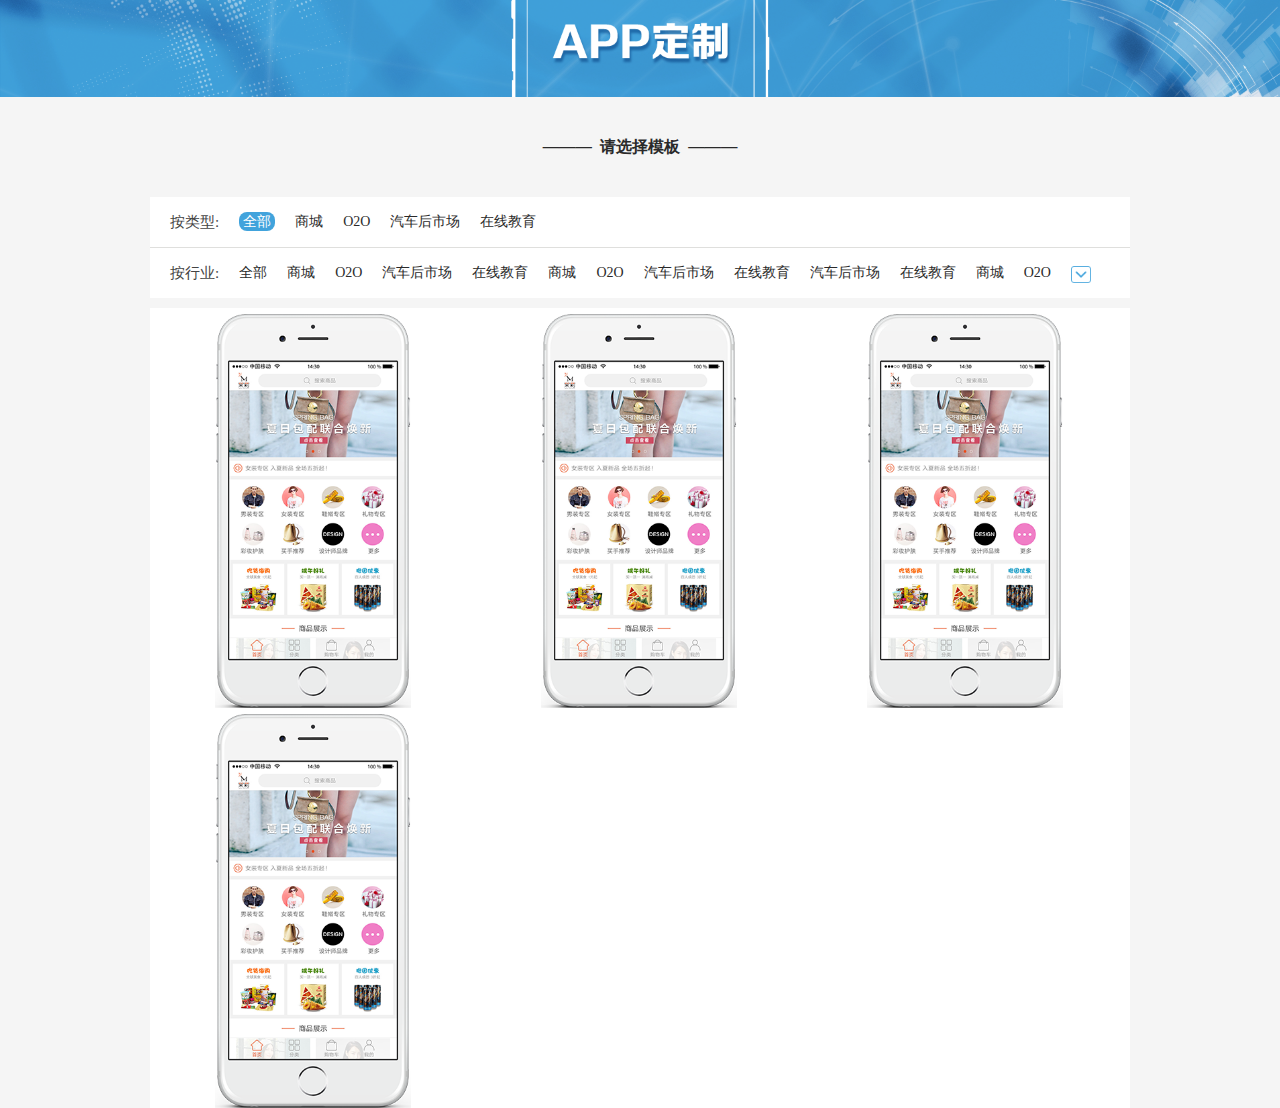
<file: index.html>
<!DOCTYPE html>
<html>
	<head>
		<meta charset="utf-8" />
		<title>页面定制</title>
		<link rel="stylesheet" href="css/joy-style.css" />
	</head>
	<body>
		<div class="joy-header">
			<img src="img/header.png" alt="APP定制" />
		</div>
		<div class="joy-categories">
			<h3>———&nbsp;&nbsp;请选择模板&nbsp;&nbsp;———</h3>
			<!--筛选菜单-->
			<ul>
				<li class="classify">按类型:</li>
				<li><a href="javascript:;" class="active" data-filter="*">全部</a></li>
				<li><a href="javascript:;" data-filter=".web">商城</a></li>
				<li><a href="javascript:;" data-filter=".o2o">O2O</a></li>
				<li><a href="javascript:;" data-filter=".market">汽车后市场</a></li>
				<li><a href="javascript:;" data-filter=".educaiton">在线教育</a></li>
			</ul>
			<!--次级删选菜单-->
			<ul class="second-list">
				<li class="classify">按行业:</li>
				<li><a href="javascript:;">全部</a></li>
				<li><a href="javascript:;">商城</a></li>
				<li><a href="javascript:;">O2O</a></li>
				<li><a href="javascript:;">汽车后市场</a></li>
				<li><a href="javascript:;">在线教育</a></li>
				<li><a href="javascript:;">商城</a></li>
				<li><a href="javascript:;">O2O</a></li>
				<li><a href="javascript:;">汽车后市场</a></li>
				<li><a href="javascript:;">在线教育</a></li>
				<img class="slide" src="img/select.png">
				<li><a href="javascript:;">汽车后市场</a></li>
				<li><a href="javascript:;">在线教育</a></li>
				<li><a href="javascript:;">商城</a></li>
				<li><a href="javascript:;">O2O</a></li>
				<li><a href="javascript:;">汽车后市场</a></li>
				<li><a href="javascript:;">在线教育</a></li>
			</ul>
		</div>
		<div class="joy-content">
			<ul class="portfolio-items">
				<li class="market o2o">
					<div class="hover-bg">
						<div class="hover-text">
							<a href="edit.html"><img src="img/start.png"></a>
						</div>
						<img src="img/content.png">
					</div>
				</li>
				<li class="educaiton web">
					<div class="hover-bg">
						<div class="hover-text">
							<a href="edit.html"><img src="img/start.png"></a>
						</div>
						<img src="img/content.png">
					</div>
				</li>
				<li class="web">
					<div class="hover-bg">
						<div class="hover-text">
							<a href="edit.html"><img src="img/start.png"></a>
						</div>
						<img src="img/content.png">
					</div>
				</li>
				<li class="web">
					<div class="hover-bg">
						<div class="hover-text">
							<a href="edit.html"><img src="img/start.png"></a>
						</div>
						<img src="img/content.png">
					</div>
				</li>
			</ul>
		</div>
		<script src="js/jquery.1.11.1.js" type="text/javascript" charset="utf-8"></script>
		<script src="js/jquery.isotope.js"></script>
		<script src="js/joy-main.js" type="text/javascript" charset="utf-8"></script>
	</body>
</html>
</file>
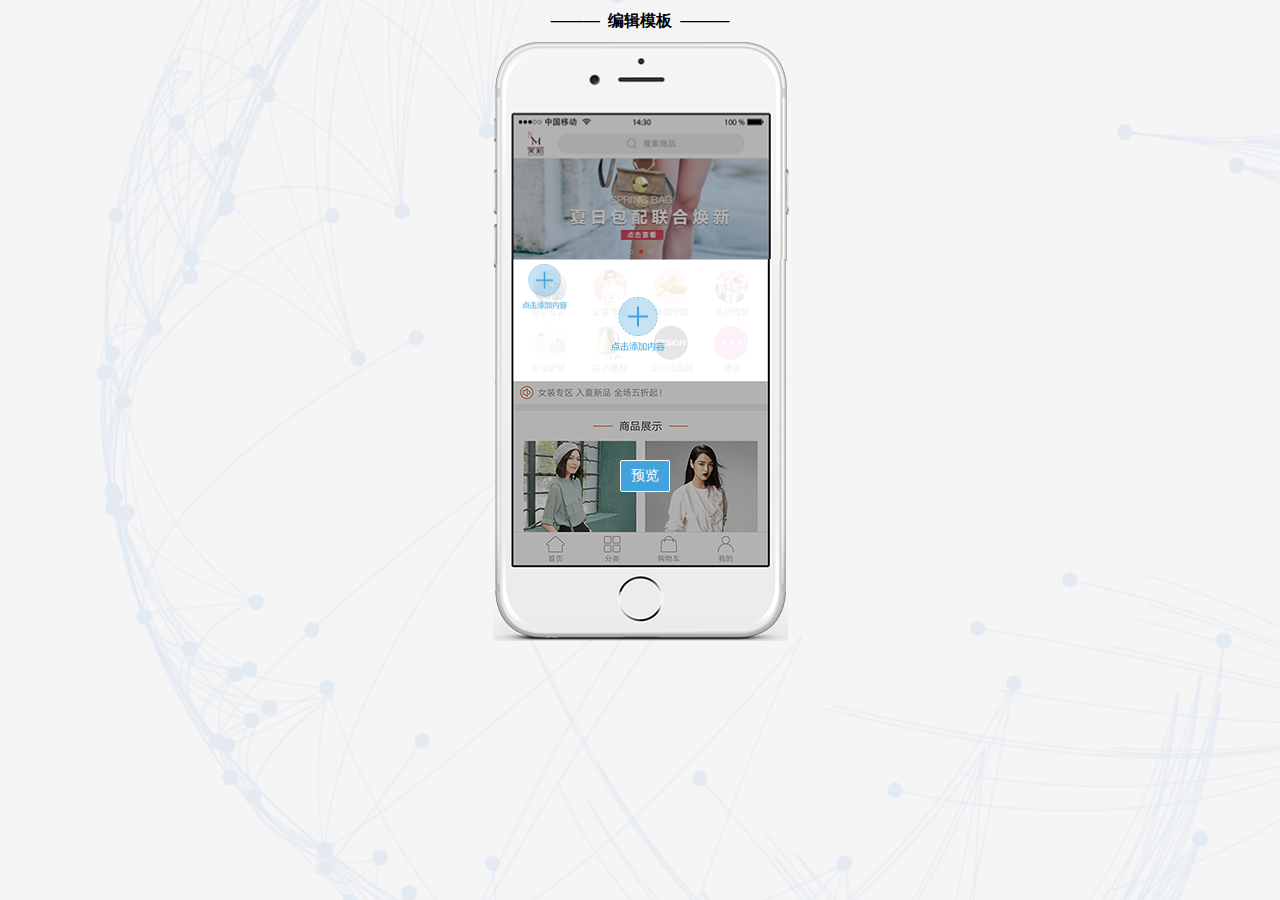
<file: edit.html>
<!DOCTYPE html>
<html>

	<head>
		<meta charset="UTF-8">
		<title>编辑模板</title>
		<link rel="stylesheet" type="text/css" href="css/joy-style.css" />
		<link rel="stylesheet" type="text/css" href="css/common.css" />
	</head>

	<body>
		<div class="joy-edit-content">
			<h3>———&nbsp;&nbsp;<b>编辑模板</b>&nbsp;&nbsp;———</h3>
			<div class="joy-edit-main">
				<div class="joy-img-header">
					<img src="img/head1.png" />
				</div>
				<div class="joy-img-center">
					<img src="img/center.png" />
					<a href="#" class="joy-add">
						<img src="img/add.png" class="ClickMe">
					</a>

					<div class="joy-add-ls">
						<div class="joy-close addImg ClickMe">
							<img src="img/add.png">
						</div>

					</div>
				</div>
				<div class="joy-img-footer">
					<img src="img/footer.png" />
					<a href="#" class="preview">预览</a>
				</div>

			</div>

			<div id="goodcover"></div>
			<div id="code">
				<div class="joy-alert">
					<h4><img src="img/tips.png"/>小提示:请至少选择3项内容</h4>
				</div>
				<div class="joy-alert-list">
					<ul>
						<li><img src="img/1.png" /></li>
						<li><img src="img/2.png" /></li>
						<li><img src="img/3.png" /></li>
						<li><img src="img/4.png" /></li>
						<li><img src="img/5.png" /></li>
						<li><img src="img/6.png" /></li>
						<li><img src="img/7.png" /></li>
						<li><img src="img/8.png" /></li>
					</ul>
				</div>

				<div class="joy-btn">
					<a href="javascript:;" id="closebt">确定</a>
				</div>
			</div>

		</div>
		<script src="http://apps.bdimg.com/libs/jquery/1.8.0/jquery.min.js"></script>
		<script src="js/joy-edit.js"></script>
	</body>

</html>
</file>
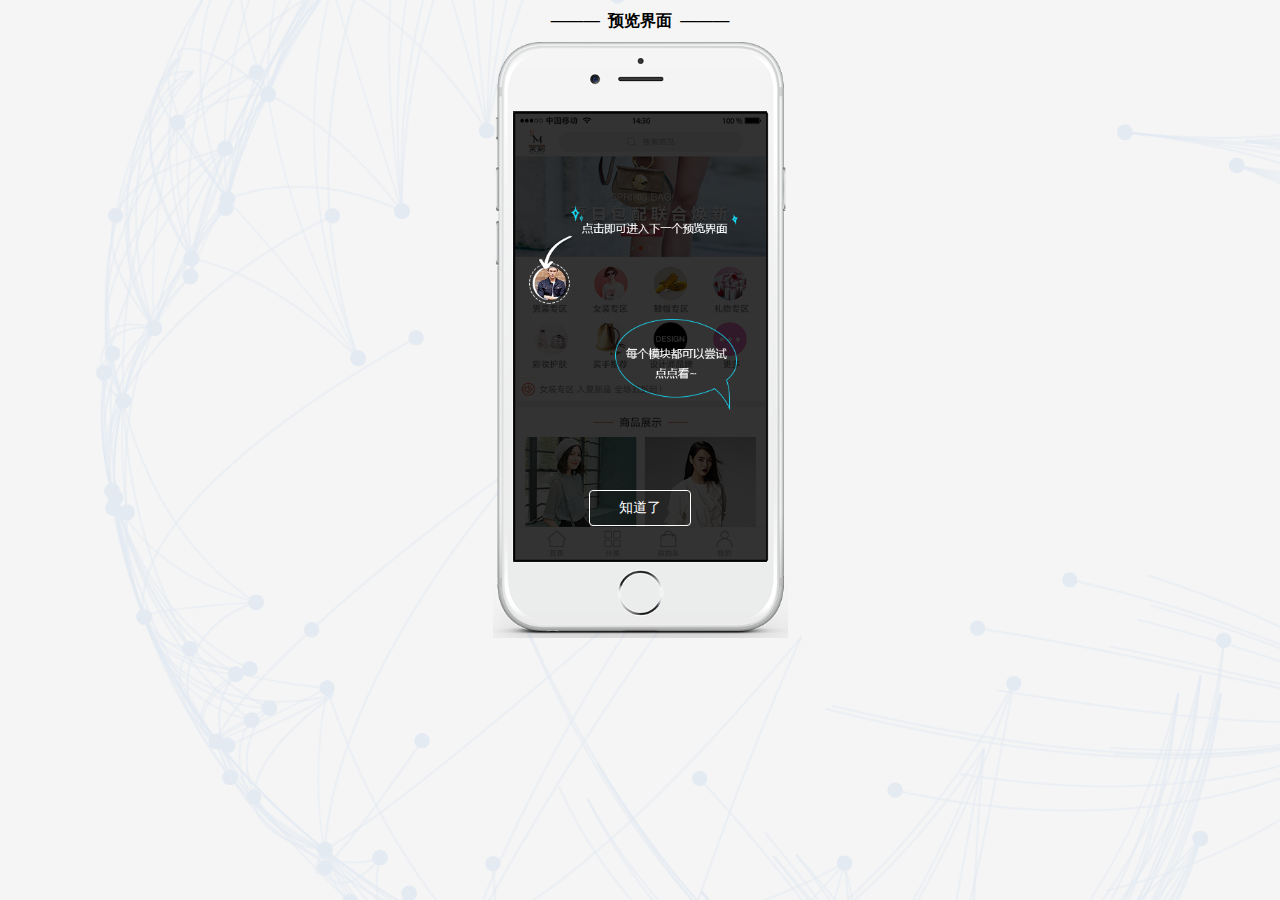
<file: preview.html>
<!DOCTYPE html>
<html>

	<head>
		<meta charset="UTF-8">
		<title>预览模板</title>
		<link rel="stylesheet" type="text/css" href="css/joy-style.css" />
		<link rel="stylesheet" type="text/css" href="css/common.css" />
	</head>

	<body>
		<div class="joy-edit-content">
			<h3>———&nbsp;&nbsp;预览界面&nbsp;&nbsp;———</h3>
			<div class="joy-edit-main">
				<img src="img/bg4.png" width="295">
				<div class="pre-bg3">
					<img src="img/bg3.png">
				</div>
				
				<a href="javascript:;" class="btn-ok">知道了</a>
			</div>

		</div>
		<script src="http://apps.bdimg.com/libs/jquery/1.8.0/jquery.min.js"></script>
		<script>
			$(".btn-ok").click(function(){
				$('.pre-bg3').hide();
				$(this).hide();
			})
		</script>
	</body>

</html>
</file>
<file: css/joy-style.css>
* {
  margin: 0;
  padding: 0;
}
html {
  height: 100%;
}
body {
  font-family: "微软雅黑";
  font-size: 14px;
  background: #F5F5F5;
  height: 100%;
}
.joy-header img {
  width: 100%;
}
.joy-categories {
  margin-top: -4px;
  margin-bottom: 10px;
  background: #f5f5f5;
}
.joy-categories h3 {
  width: 100%;
  text-align: center;
  color: #2a2a2a;
  height: 100px;
  line-height: 100px;
}
.joy-categories ul {
  width: 980px;
  margin: 0 auto;
  height: 50px;
  line-height: 50px;
  border-bottom: 1px solid #dfdfdd;
  background: #fff;
}
.joy-categories ul li {
  list-style: none;
  float: left;
  margin-left: 20px;
}
.joy-categories ul li a {
  text-decoration: none;
  color: #2A2A2A;
}
.joy-categories ul .active {
  background: #41a3dc;
  color: #fff;
  border-radius: 8px;
  padding: 2px 4px;
}
.joy-categories ul .classify {
  font-size: 15px;
  color: #444;
}
.joy-categories .second-list {
  height: 50px;
  line-height: 50px;
  overflow: hidden;
  border-bottom: none;
}
.joy-categories .second-list img {
  width: 20px;
  vertical-align: middle;
  cursor: pointer;
  margin-left: 20px;
}
.joy-categories .slideToggle {
  height: 100px;
}
.joy-content {
  margin-top: 10px;
  width: 980px;
  margin: 0 auto;
  background: #fff;
}
.joy-content ul li {
  width: 33.33%;
  float: left;
  text-align: center;
  list-style: none;
}
.joy-content ul li .hover-bg {
  height: 400px;
  overflow: hidden;
  position: relative;
}
.joy-content ul li .hover-bg:hover .hover-text {
  opacity: 1;
}
.joy-content ul li .hover-bg .hover-text {
  position: absolute;
  text-align: center;
  margin: 0 auto;
  color: #ffffff;
  background: rgba(0, 0, 0, 0.66);
  padding: 0;
  height: 300px;
  width: 52%;
  opacity: 0;
  transition: all 0.5s;
  left: 0;
  right: 0;
  margin-top: 53px;
}
.joy-content ul li .hover-bg .hover-text a {
  display: inline-block;
}
.joy-content ul li .hover-bg .hover-text img {
  padding-top: 50%;
  border-radius: 50%;
  width: 95px;
  height: 95px;
  padding: 0;
  margin-top: 90px;
  transition: 0.6s;
}
.joy-content ul li .hover-bg .hover-text img:hover {
  box-shadow: 0 0 10px #41A3DC;
}
.joy-content ul li img {
  width: 60%;
  padding: 6px 0 0;
}
.isotope .isotope-item {
  -webkit-backface-visibility: hidden;
  backface-visibility: hidden;
  -webkit-transition-property: -webkit-transform, opacity;
  -moz-transition-property: -moz-transform, opacity;
  transition-property: transform, opacity;
}
.isotope,
.isotope .isotope-item {
  -webkit-transition-duration: 0.8s;
  -moz-transition-duration: 0.8s;
  transition-duration: 0.8s;
}
.isotope-item {
  margin-right: -1px;
  -webkit-backface-visibility: hidden;
  backface-visibility: hidden;
}
.joy-edit-content {
  background: url(../img/bg.png) no-repeat;
  background-size: cover;
  height: 100%;
}
.joy-edit-content h3 {
  width: 100%;
  text-align: center;
  padding: 10px 0;
}
.joy-edit-content .joy-edit-main {
  width: 295px;
  margin: 0 auto;
  position: relative;
}
.joy-edit-content .joy-add {
  position: absolute;
  top: 30%;
  left: 40%;
}
.joy-edit-content .joy-add img {
  width: 50%;
}
.joy-edit-content .preview {
  position: absolute;
  display: block;
  width: 40px;
  top: 30%;
  left: 50%;
  margin-left: -20px;
  text-decoration: none;
  background: #41A3DC;
  color: #fff;
  text-align: center;
  padding: 6px 4px;
  border-radius: 2px;
  border: 1px solid #fff;
}
.joy-alert h4 {
  text-align: center;
  padding: 10px 0;
  color: #4898d5;
  font-weight: normal;
}
.joy-alert h4 img {
  vertical-align: middle;
}
.joy-alert-list .current {
  background: url(../img/icon-1.png) center center no-repeat;
  background-size: 58%;
}
.joy-alert-list li {
  float: left;
  list-style: none;
  width: 25%;
  cursor: pointer;
  text-align: center;
  background: url(../img/icon.png) center center no-repeat;
  background-size: 58%;
  height: 104px;
}
.joy-alert-list li img {
  width: 70px;
  margin-top: 16px;
}
.joy-btn {
  position: absolute;
  bottom: 20px;
  width: 100%;
  margin: 0 auto;
  text-align: center;
}
.joy-btn a {
  display: inline-block;
  background: #41A3DC;
  width: 80px;
  border-radius: 4px;
  color: #fff;
  font-size: 16px;
  padding: 10px 30px;
  text-decoration: none;
}
.joy-img-center {
  position: relative;
  margin: -6px 0 -6px 0;
}
.joy-img-header img {
  width: 296px;
}
.joy-img-footer {
  position: relative;
}
.joy-img-footer img {
  width: 295px;
}
.joy-add-ls {
  width: 100%;
  position: absolute;
  top: 0;
  left: 0;
  right: 0;
  margin: auto;
}
.joy-add-ls .joy-close {
  float: left;
  width: 17%;
  position: relative;
  cursor: pointer;
  border: 1px dashed #41a3dc;
  margin-right: 9px;
  margin-top: 3px;
  text-align: center;
}
.joy-add-ls .joy-close:nth-child(5) {
  margin-left: 27px;
}
.joy-add-ls .joy-close:nth-child(1) {
  margin-left: 27px;
}
.joy-add-ls .joy-close span {
  position: absolute;
  width: 15px;
  height: 15px;
  background: #009F95;
  right: -8px;
  top: -3px;
  display: inline-block;
  overflow: hidden;
  background: #fff;
  border: 1px solid #DB384C;
  border-radius: 50%;
}
.joy-add-ls .joy-close span::before,
.joy-add-ls .joy-close span::after {
  content: '';
  position: absolute;
  height: 1px;
  width: 60%;
  top: 48%;
  left: 3px;
  margin-top: -1px;
  background: #db384c;
}
.joy-add-ls .joy-close span::before {
  -webkit-transform: rotate(45deg);
  transform: rotate(45deg);
}
.joy-add-ls .joy-close span::after {
  -webkit-transform: rotate(-45deg);
  transform: rotate(-45deg);
}
.joy-add-ls .addImg {
  border: none;
}
.joy-add-ls .addImg img {
  width: 90%;
}
.joy-add-ls img {
  width: 80%;
  padding: 2px;
}
.pre-bg3 {
  position: absolute;
  top: 69px;
  width: 295px;
  text-align: center;
}
.pre-bg3 img {
  width: 254px;
}
.btn-ok {
  display: block;
  position: absolute;
  width: 100px;
  bottom: 116px;
  height: 34px;
  border: 1px solid #fff;
  left: 0;
  right: 0;
  margin: auto;
  border-radius: 4px;
  text-decoration: none;
  line-height: 34px;
  color: #fff;
  text-align: center;
}
/*# sourceMappingURL=joy-style.css.map */
</file>
<file: css/common.css>
#goodcover {
	display: none;
	position: absolute;
	top: 0%;
	left: 0%;
	width: 100%;
	height: 133%;
	z-index: 1001;
	-moz-opacity: 0.8;
	opacity: 0.50;
	filter: alpha(opacity=80);
}
#code {
	width: 700px;
	height: 330px;
	background-color: #fff;
	padding: 10px;
	position: absolute;
	display: none;
	left: 45%;
	z-index: 1002;
	border: 2px solid #41A3DC;
	opacity: 0.9;
}
.close1 {
	width: 300px;
	height: 60px;
}

.goodtxt {
	text-align: center;
}
.goodtxt p {
	height: 30px;
	line-height: 30px;
	font-size: 16px;
	color: #000;
	font-weight: 600;
}
.code-img {
	width: 250px;
	margin: 30px auto 0 auto;
	padding: 10px;
}
.code-img img {
	width: 240px;
}
</file>
